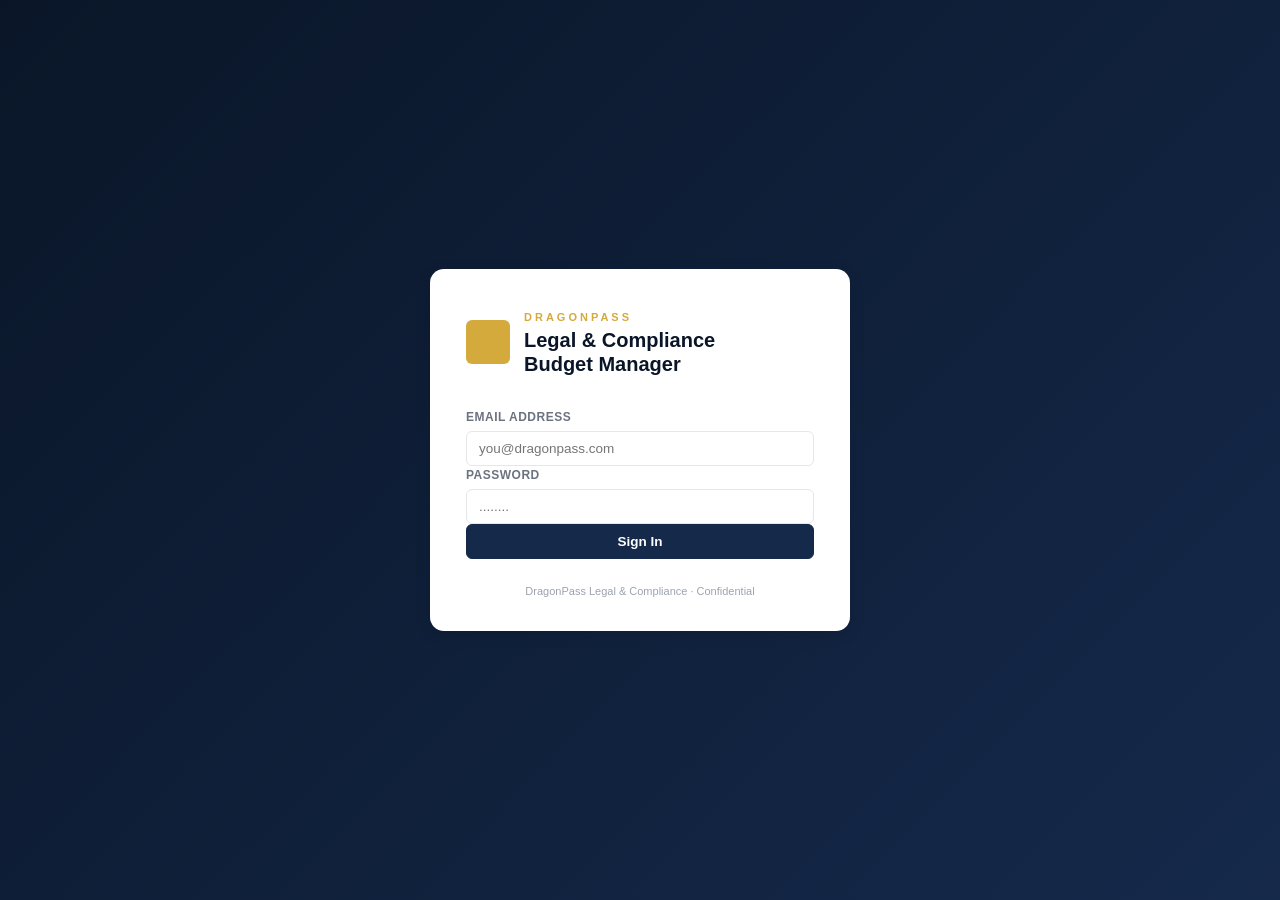
<file: index.html>
<!DOCTYPE html>
<html lang="en">
<head>
  <meta charset="UTF-8" />
  <meta name="viewport" content="width=device-width, initial-scale=1.0" />
  <title>DragonPass — Legal & Compliance Budget Manager</title>
  <link rel="stylesheet" href="styles.css?v=20260623c" />
</head>
<body>
  <div id="app"></div>
  <script src="app.js?v=20260623c"></script>
</body>
</html>
</file>
<file: styles.css>
/* ============================================================
   DragonPass Legal & Compliance — Budget Manager
   Theme: Midnight Navy + Gold
   ============================================================ */

/* ── Reset & Base ─────────────────────────────────────────── */
*, *::before, *::after { box-sizing: border-box; margin: 0; padding: 0; }

:root {
  --navy-900: #0a1628;
  --navy-800: #0f1f3a;
  --navy-700: #15294b;
  --navy-600: #1d3a64;
  --navy-500: #264f82;
  --navy-400: #3a6bb0;
  --navy-300: #5b8dd4;
  --navy-200: #8db5ed;
  --navy-100: #c5d9f6;
  --navy-50:  #eaf1fb;

  --gold-500: #c8972c;
  --gold-400: #d4aa3c;
  --gold-300: #e2bd52;
  --gold-200: #f0d478;
  --gold-100: #f9eab0;
  --gold-50:  #fdf6e0;

  --blue-accent: #2979ff;
  --blue-light: #82b1ff;
  --green:      #2ecc71;
  --red:        #e74c3c;
  --orange:     #e67e22;
  --teal:       #1abc9c;

  --bg:           #f3f4f6;
  --surface:      #ffffff;
  --sidebar-bg:   var(--navy-900);
  --sidebar-text: #a0b4d0;
  --sidebar-hover:#1d3a64;
  --text-primary: #111827;
  --text-secondary: #6b7280;
  --text-muted:   #9ca3af;
  --border:       #e5e7eb;
  --border-light: #f3f4f6;

  --radius-sm: 6px;
  --radius:    10px;
  --radius-lg: 14px;
  --shadow-sm: 0 1px 2px rgba(0,0,0,.05);
  --shadow:    0 1px 3px rgba(0,0,0,.08), 0 1px 2px rgba(0,0,0,.06);
  --shadow-lg: 0 4px 16px rgba(0,0,0,.10);
  --sidebar-w: 232px;
  --topbar-h:  60px;
  --transition: 0.18s ease;
}

html, body {
  height: 100%;
  font-family: -apple-system, BlinkMacSystemFont, "Segoe UI", Roboto, "Helvetica Neue", Arial, sans-serif;
  font-size: 14px;
  color: var(--text-primary);
  background: var(--bg);
  line-height: 1.5;
}

#app { height: 100%; display: flex; flex-direction: column; }

/* ── Login ──────────────────────────────────────────────── */
.login-wrap {
  flex: 1;
  display: flex;
  align-items: center;
  justify-content: center;
  background: linear-gradient(135deg, var(--navy-900) 0%, var(--navy-700) 100%);
  padding: 24px;
}

.login-card {
  background: var(--surface);
  border-radius: var(--radius-lg);
  padding: 40px 36px 32px;
  width: 100%;
  max-width: 420px;
  box-shadow: var(--shadow-lg);
}

.login-logo {
  display: flex;
  align-items: center;
  gap: 14px;
  margin-bottom: 32px;
}

.logo-square {
  width: 44px;
  height: 44px;
  background: var(--gold-400);
  border-radius: var(--radius-sm);
  flex-shrink: 0;
}

.logo-square.sm {
  width: 32px;
  height: 32px;
}

.login-brand {
  font-size: 11px;
  font-weight: 700;
  letter-spacing: 3px;
  color: var(--gold-400);
  text-transform: uppercase;
  margin-bottom: 2px;
}

.login-title {
  font-size: 20px;
  font-weight: 700;
  color: var(--navy-900);
  line-height: 1.2;
}

.login-footer {
  text-align: center;
  font-size: 11px;
  color: var(--text-muted);
  margin-top: 24px;
}

.error-msg {
  background: #fef2f2;
  color: var(--red);
  border: 1px solid #fecaca;
  border-radius: var(--radius-sm);
  padding: 10px 12px;
  margin-bottom: 12px;
  font-size: 13px;
}

/* ── Shell ──────────────────────────────────────────────── */
.shell {
  flex: 1;
  display: flex;
  height: 100%;
}

/* ── Sidebar ───────────────────────────────────────────── */
.sidebar {
  width: var(--sidebar-w);
  background: var(--sidebar-bg);
  display: flex;
  flex-direction: column;
  flex-shrink: 0;
}

.sidebar-logo {
  display: flex;
  align-items: center;
  gap: 10px;
  padding: 16px 18px;
  border-bottom: 1px solid rgba(255,255,255,.06);
}

.brand-name {
  font-size: 10px;
  font-weight: 700;
  letter-spacing: 2.5px;
  color: var(--gold-400);
  text-transform: uppercase;
}

.brand-sub {
  font-size: 12px;
  color: var(--sidebar-text);
}

.nav {
  flex: 1;
  padding: 12px 10px;
  overflow-y: auto;
}

.nav-section {
  font-size: 10px;
  font-weight: 600;
  letter-spacing: 1.5px;
  color: var(--navy-400);
  text-transform: uppercase;
  padding: 14px 12px 6px;
  margin-top: 4px;
}

.nav-item {
  display: flex;
  align-items: center;
  gap: 10px;
  padding: 10px 12px;
  border-radius: var(--radius-sm);
  color: var(--sidebar-text);
  cursor: pointer;
  font-size: 13.5px;
  transition: background var(--transition), color var(--transition);
  user-select: none;
}

.nav-item:hover {
  background: var(--sidebar-hover);
  color: #dde6f2;
}

.nav-item.active {
  background: var(--navy-600);
  color: #fff;
  font-weight: 600;
}

.nav-icon { font-size: 16px; width: 22px; text-align: center; }

.badge {
  background: var(--red);
  color: #fff;
  font-size: 10px;
  font-weight: 700;
  padding: 2px 7px;
  border-radius: 20px;
  margin-left: auto;
  min-width: 20px;
  text-align: center;
}

.sidebar-user {
  display: flex;
  align-items: center;
  gap: 10px;
  padding: 14px 16px;
  border-top: 1px solid rgba(255,255,255,.06);
}

.user-avatar {
  width: 34px;
  height: 34px;
  border-radius: 50%;
  background: var(--gold-400);
  color: var(--navy-900);
  display: flex;
  align-items: center;
  justify-content: center;
  font-weight: 700;
  font-size: 14px;
  flex-shrink: 0;
}

.user-info { flex: 1; min-width: 0; }

.user-name {
  font-size: 13px;
  font-weight: 600;
  color: #e0e8f2;
  white-space: nowrap;
  overflow: hidden;
  text-overflow: ellipsis;
}

.user-role {
  font-size: 11px;
  color: var(--navy-300);
}

.logout-btn {
  background: none;
  border: 1px solid rgba(255,255,255,.12);
  color: var(--sidebar-text);
  width: 30px;
  height: 30px;
  border-radius: var(--radius-sm);
  cursor: pointer;
  font-size: 16px;
  transition: all var(--transition);
  display: flex;
  align-items: center;
  justify-content: center;
}

.logout-btn:hover {
  background: var(--red);
  border-color: var(--red);
  color: #fff;
}

/* ── Topbar ─────────────────────────────────────────────── */
.main-wrap {
  flex: 1;
  display: flex;
  flex-direction: column;
  min-width: 0;
}

.topbar {
  height: var(--topbar-h);
  background: var(--surface);
  border-bottom: 1px solid var(--border);
  display: flex;
  align-items: center;
  justify-content: space-between;
  padding: 0 24px;
  flex-shrink: 0;
}

.topbar-title {
  font-size: 18px;
  font-weight: 700;
  color: var(--navy-900);
}

.topbar-actions {
  display: flex;
  gap: 8px;
}

.topbar-right {
  display: flex;
  align-items: center;
  gap: 20px;
}

/* ── Main Content ───────────────────────────────────────── */
.main-content {
  flex: 1;
  overflow-y: auto;
  padding: 24px;
}

/* ── Buttons ────────────────────────────────────────────── */
.btn {
  display: inline-flex;
  align-items: center;
  justify-content: center;
  padding: 9px 18px;
  border-radius: var(--radius-sm);
  font-size: 13.5px;
  font-weight: 600;
  cursor: pointer;
  transition: all var(--transition);
  border: 1px solid transparent;
  gap: 6px;
  white-space: nowrap;
  text-decoration: none;
}

.btn-primary {
  background: var(--navy-700);
  color: #fff;
  border-color: var(--navy-700);
}

.btn-primary:hover {
  background: var(--navy-600);
  border-color: var(--navy-600);
}

.btn-secondary {
  background: var(--surface);
  color: var(--text-primary);
  border-color: var(--border);
}

.btn-secondary:hover {
  background: var(--bg);
}

.btn-danger {
  background: var(--red);
  color: #fff;
  border-color: var(--red);
}

.btn-danger:hover {
  background: #c0392b;
  border-color: #c0392b;
}

.btn-success {
  background: var(--green);
  color: #fff;
  border-color: var(--green);
}

.btn-success:hover {
  background: #27ae60;
  border-color: #27ae60;
}

.btn-sm {
  padding: 5px 10px;
  font-size: 12px;
}

.btn-full { width: 100%; }

.btn-link {
  background: none;
  border: none;
  color: var(--navy-500);
  cursor: pointer;
  font-size: 13px;
  font-weight: 500;
  padding: 2px 6px;
  text-decoration: none;
  display: inline-flex;
  align-items: center;
  gap: 3px;
}

.btn-link:hover { color: var(--navy-700); text-decoration: underline; }
.btn-link.approve { color: var(--green); }
.btn-link.approve:hover { color: #27ae60; }
.btn-link.reject { color: var(--red); }
.btn-link.reject:hover { color: #c0392b; }
.btn-link.edit { color: var(--blue-accent); }
.btn-link.edit:hover { color: #1565c0; }

/* ── Dashboard ──────────────────────────────────────────── */
.dashboard-grid {
  display: grid;
  grid-template-columns: repeat(4, 1fr);
  gap: 16px;
  margin-bottom: 20px;
}

.stat-card {
  background: var(--surface);
  border-radius: var(--radius);
  padding: 20px 24px;
  box-shadow: var(--shadow-sm);
  border: 1px solid var(--border);
  position: relative;
  overflow: hidden;
}

.stat-card.clickable,
.dash-card.clickable {
  cursor: pointer;
  transition: box-shadow 0.18s ease, transform 0.18s ease, border-color 0.18s ease;
}

.stat-card.clickable:hover,
.dash-card.clickable:hover {
  box-shadow: 0 4px 16px rgba(0,0,0,.12);
  transform: translateY(-2px);
  border-color: var(--navy-300);
}

.stat-card::before {
  content: '';
  position: absolute;
  top: 0;
  left: 0;
  width: 4px;
  height: 100%;
  border-radius: 4px 0 0 4px;
}

.stat-card.accent-blue::before   { background: var(--navy-500); }
.stat-card.accent-gold::before   { background: var(--gold-400); }
.stat-card.accent-orange::before { background: var(--orange); }
.stat-card.accent-green::before  { background: var(--green); }

.stat-label {
  font-size: 12px;
  font-weight: 600;
  color: var(--text-secondary);
  text-transform: uppercase;
  letter-spacing: 0.5px;
  margin-bottom: 6px;
}

.stat-value {
  font-size: 26px;
  font-weight: 800;
  color: var(--navy-900);
  line-height: 1.1;
}

.stat-sub {
  font-size: 12px;
  color: var(--text-muted);
  margin-top: 2px;
}

/* ── Dashboard Rows / Cards ─────────────────────────────── */
.dashboard-row {
  display: grid;
  grid-template-columns: 1fr 1fr;
  gap: 16px;
  margin-bottom: 20px;
}

.dash-card {
  background: var(--surface);
  border-radius: var(--radius);
  padding: 20px 24px;
  box-shadow: var(--shadow-sm);
  border: 1px solid var(--border);
}

.dash-card.full { grid-column: 1 / -1; }

.dash-card-title {
  font-size: 14px;
  font-weight: 700;
  color: var(--navy-800);
  margin-bottom: 16px;
}

.bar-compare, .bar-row { display: flex; flex-direction: column; gap: 14px; }

.bar-row {
  display: flex;
  align-items: center;
  gap: 12px;
}

.bar-label {
  width: 120px;
  font-size: 12px;
  color: var(--text-secondary);
  flex-shrink: 0;
}

.bar-track {
  flex: 1;
  height: 8px;
  background: var(--bg);
  border-radius: 4px;
  overflow: hidden;
}

.bar-fill {
  height: 100%;
  border-radius: 4px;
  transition: width 0.5s ease;
}

.bar-fill.blue   { background: var(--navy-500); }
.bar-fill.gold   { background: var(--gold-400); }
.bar-fill.navy   { background: var(--navy-700); }

.bar-val {
  font-size: 12px;
  font-weight: 600;
  color: var(--text-primary);
  width: 100px;
  text-align: right;
  flex-shrink: 0;
}

.empty-note {
  color: var(--text-muted);
  font-size: 13px;
  font-style: italic;
}

.vendor-summary {
  display: flex;
  justify-content: space-around;
  padding: 12px 0;
}

.vs-item {
  text-align: center;
}

.vs-item span {
  display: block;
  font-size: 24px;
  font-weight: 800;
  color: var(--navy-800);
}

.vs-item label {
  font-size: 11px;
  color: var(--text-secondary);
  text-transform: uppercase;
  letter-spacing: 0.5px;
  margin-top: 4px;
}

/* ── Mini Table (Dashboard) ─────────────────────────────── */
.mini-table {
  width: 100%;
  border-collapse: collapse;
  font-size: 13px;
}

.mini-table th {
  text-align: left;
  padding: 8px 10px;
  font-size: 11px;
  font-weight: 700;
  color: var(--text-secondary);
  text-transform: uppercase;
  letter-spacing: 0.5px;
  border-bottom: 2px solid var(--border);
}

.mini-table td {
  padding: 8px 10px;
  border-bottom: 1px solid var(--border-light);
  color: var(--text-primary);
}

.mini-table .desc-cell { max-width: 200px; overflow: hidden; text-overflow: ellipsis; white-space: nowrap; }

/* ── Data Table ─────────────────────────────────────────── */
.data-table {
  width: 100%;
  border-collapse: collapse;
  font-size: 13px;
}

.data-table th {
  text-align: left;
  padding: 10px 12px;
  font-size: 11px;
  font-weight: 700;
  color: var(--text-secondary);
  text-transform: uppercase;
  letter-spacing: 0.5px;
  border-bottom: 2px solid var(--border);
  white-space: nowrap;
}

.data-table td {
  padding: 10px 12px;
  border-bottom: 1px solid var(--border-light);
  vertical-align: middle;
}

.data-table tr:hover td { background: var(--navy-50); }

.data-table .desc-cell { max-width: 260px; overflow: hidden; text-overflow: ellipsis; white-space: nowrap; }
.data-table .actions-cell { white-space: nowrap; }

/* ── Status Badges ──────────────────────────────────────── */
.status-badge {
  display: inline-block;
  padding: 3px 10px;
  border-radius: 20px;
  font-size: 11px;
  font-weight: 700;
  text-transform: capitalize;
}

.status-pending  { background: #fff3cd; color: #856404; }
.status-approved { background: #d4edda; color: #155724; }
.status-rejected { background: #f8d7da; color: #721c24; }

.tag {
  display: inline-block;
  padding: 2px 8px;
  border-radius: 4px;
  font-size: 11px;
  font-weight: 600;
}

.tag-actual    { background: var(--navy-100); color: var(--navy-700); }
.tag-allocation{ background: var(--gold-100); color: #7a5c12; }
.tag-behalf    { background: #fce4ec; color: #c62828; }
.tag-cat       { background: #e8f5e9; color: #2e7d32; }
.tag-role-gc   { background: var(--gold-100); color: #7a5c12; font-weight: 700; }
.tag-role-member { background: var(--navy-100); color: var(--navy-700); }

.email-link {
  color: var(--navy-500);
  font-size: 12px;
}

/* ── Filter Bar ─────────────────────────────────────────── */
.filter-bar {
  display: flex;
  gap: 10px;
  margin-bottom: 16px;
  flex-wrap: wrap;
}

.search-input {
  flex: 1;
  min-width: 200px;
  padding: 9px 14px;
  border: 1px solid var(--border);
  border-radius: var(--radius-sm);
  font-size: 13.5px;
  background: var(--surface);
  color: var(--text-primary);
  outline: none;
}

.search-input:focus {
  border-color: var(--navy-400);
  box-shadow: 0 0 0 3px rgba(38,79,130,.08);
}

.filter-select {
  padding: 9px 14px;
  border: 1px solid var(--border);
  border-radius: var(--radius-sm);
  font-size: 13.5px;
  background: var(--surface);
  color: var(--text-primary);
  outline: none;
  min-width: 150px;
}

/* ── Empty State ────────────────────────────────────────── */
.empty-state {
  text-align: center;
  padding: 60px 20px;
  color: var(--text-muted);
}

.empty-icon { font-size: 40px; margin-bottom: 12px; }
.empty-state p { font-size: 14px; }

/* ── Modal ──────────────────────────────────────────────── */
.modal-overlay {
  display: flex;
  align-items: center;
  justify-content: center;
  position: fixed;
  inset: 0;
  background: rgba(10,22,40,.55);
  z-index: 100;
  padding: 24px;
  backdrop-filter: blur(3px);
}

.modal-box {
  background: var(--surface);
  border-radius: var(--radius-lg);
  width: 100%;
  max-width: 620px;
  max-height: 85vh;
  overflow-y: auto;
  box-shadow: var(--shadow-lg);
}

.modal-header {
  display: flex;
  align-items: center;
  justify-content: space-between;
  padding: 18px 24px;
  border-bottom: 1px solid var(--border);
}

.modal-header h2 {
  font-size: 17px;
  font-weight: 700;
  color: var(--navy-900);
}

.modal-close {
  background: none;
  border: none;
  font-size: 20px;
  color: var(--text-muted);
  cursor: pointer;
  width: 32px;
  height: 32px;
  border-radius: var(--radius-sm);
  display: flex;
  align-items: center;
  justify-content: center;
}

.modal-close:hover { background: var(--bg); color: var(--text-primary); }

.modal-form {
  padding: 20px 24px;
  display: flex;
  flex-direction: column;
  gap: 16px;
}

.modal-footer {
  display: flex;
  justify-content: flex-end;
  gap: 10px;
  padding: 16px 24px;
  border-top: 1px solid var(--border);
}

/* ── Form Fields ────────────────────────────────────────── */
.field-group {
  display: flex;
  flex-direction: column;
  gap: 5px;
  flex: 1;
}

.field-group label {
  font-size: 12px;
  font-weight: 700;
  color: var(--text-secondary);
  text-transform: uppercase;
  letter-spacing: 0.5px;
}

.field-group input,
.field-group select,
.field-group textarea {
  padding: 9px 12px;
  border: 1px solid var(--border);
  border-radius: var(--radius-sm);
  font-size: 13.5px;
  font-family: inherit;
  background: var(--surface);
  color: var(--text-primary);
  outline: none;
  transition: border-color var(--transition);
}

.field-group input:focus,
.field-group select:focus,
.field-group textarea:focus {
  border-color: var(--navy-400);
  box-shadow: 0 0 0 3px rgba(38,79,130,.08);
}

.field-group textarea { resize: vertical; min-height: 70px; }
.field-hint { font-size: 11px; color: var(--text-muted); }

.form-row {
  display: grid;
  grid-template-columns: 1fr 1fr;
  gap: 14px;
}

/* ── Contact Row (vendor form) ──────────────────────────── */
.contact-row {
  display: flex;
  gap: 8px;
  align-items: center;
  margin-bottom: 8px;
}

.contact-row input {
  flex: 1;
  padding: 8px 12px;
  border: 1px solid var(--border);
  border-radius: var(--radius-sm);
  font-size: 13px;
  outline: none;
}

.contact-row input:focus {
  border-color: var(--navy-400);
}

/* ── Detail Grid ────────────────────────────────────────── */
.detail-grid {
  padding: 20px 24px;
  display: grid;
  grid-template-columns: 1fr 1fr;
  gap: 16px;
}

.detail-row {
  display: flex;
  flex-direction: column;
  gap: 3px;
}

.detail-row.full { grid-column: 1 / -1; }

.detail-row label {
  font-size: 11px;
  font-weight: 700;
  color: var(--text-secondary);
  text-transform: uppercase;
}

.detail-row span {
  font-size: 14px;
  color: var(--text-primary);
}

/* ── Notifications ──────────────────────────────────────── */
.notif-list {
  display: flex;
  flex-direction: column;
  gap: 8px;
}

.notif-card {
  background: var(--surface);
  border: 1px solid var(--border);
  border-radius: var(--radius);
  padding: 14px 18px;
  cursor: pointer;
  transition: background var(--transition);
}

.notif-card:hover { background: var(--navy-50); }

.notif-card.unread {
  border-left: 3px solid var(--navy-500);
  background: var(--navy-50);
}

.notif-meta {
  display: flex;
  align-items: center;
  gap: 10px;
  font-size: 11px;
  color: var(--text-muted);
  margin-bottom: 6px;
}

.notif-dot {
  width: 7px;
  height: 7px;
  border-radius: 50%;
  background: var(--blue-accent);
  flex-shrink: 0;
}

.notif-subject {
  font-size: 14px;
  font-weight: 700;
  color: var(--navy-800);
  margin-bottom: 4px;
}

.notif-body {
  font-size: 12px;
  color: var(--text-secondary);
  white-space: pre-line;
}

.notif-to {
  font-weight: 600;
  color: var(--text-secondary);
}

.notif-date { margin-left: auto; }

/* ── Toast ──────────────────────────────────────────────── */
.toast {
  position: fixed;
  bottom: 30px;
  left: 50%;
  transform: translateX(-50%) translateY(20px);
  background: var(--navy-900);
  color: #fff;
  padding: 12px 24px;
  border-radius: var(--radius);
  font-size: 13.5px;
  font-weight: 600;
  box-shadow: var(--shadow-lg);
  z-index: 200;
  opacity: 0;
  transition: opacity 0.3s ease, transform 0.3s ease;
  pointer-events: none;
}

.toast.show {
  opacity: 1;
  transform: translateX(-50%) translateY(0);
}

/* ── Currency Display ───────────────────────────────────── */
.currency-display {
  display: flex;
  align-items: center;
  gap: 10px;
  font-size: 12px;
}

.currency-display label {
  color: var(--text-secondary);
  font-weight: 600;
  white-space: nowrap;
}

.currency-select {
  padding: 6px 10px;
  border: 1px solid var(--border);
  border-radius: var(--radius-sm);
  font-size: 13px;
  font-weight: 600;
  background: var(--surface);
  color: var(--text-primary);
  cursor: pointer;
  outline: none;
  min-width: 90px;
}

.currency-select:focus {
  border-color: var(--navy-400);
  box-shadow: 0 0 0 3px rgba(38,79,130,.08);
}

.rate-updated {
  font-size: 10px;
  color: var(--text-muted);
  white-space: nowrap;
}

.rate-updated.warn {
  color: var(--orange);
  font-weight: 600;
}

/* ── Amount Input with Currency ─────────────────────────── */
.amount-input-row {
  display: flex;
  gap: 0;
  align-items: stretch;
}

.currency-input-select {
  padding: 9px 8px;
  border: 1px solid var(--border);
  border-right: none;
  border-radius: var(--radius-sm) 0 0 var(--radius-sm);
  font-size: 13px;
  font-weight: 600;
  background: var(--navy-50);
  color: var(--navy-700);
  cursor: pointer;
  outline: none;
  min-width: 85px;
  flex-shrink: 0;
}

.currency-input-select:focus {
  border-color: var(--navy-400);
  box-shadow: -3px 0 0 3px rgba(38,79,130,.08);
}

.amount-input-row input[type="number"] {
  flex: 1;
  min-width: 120px;
  border-radius: 0 var(--radius-sm) var(--radius-sm) 0;
}

.amount-input-row input[type="number"]:focus {
  border-color: var(--navy-400);
  box-shadow: 3px 0 0 3px rgba(38,79,130,.08);
}

/* ── Budget Utilization Bar ─────────────────────────────── */
.budget-util-bar {
  padding: 8px 0;
}

.budget-util-track {
  height: 32px;
  background: var(--bg);
  border-radius: var(--radius-sm);
  overflow: hidden;
  position: relative;
}

.budget-util-fill {
  height: 100%;
  border-radius: var(--radius-sm);
  display: flex;
  align-items: center;
  justify-content: flex-end;
  padding-right: 10px;
  transition: width 0.6s ease;
  min-width: fit-content;
}

.budget-util-fill.good  { background: linear-gradient(90deg, var(--navy-500), var(--navy-400)); }
.budget-util-fill.warn  { background: linear-gradient(90deg, var(--gold-400), var(--orange)); }
.budget-util-fill.danger { background: linear-gradient(90deg, var(--orange), var(--red)); }

.budget-util-label {
  color: #fff;
  font-size: 13px;
  font-weight: 700;
  text-shadow: 0 1px 2px rgba(0,0,0,.3);
  white-space: nowrap;
}

.budget-util-marks {
  display: flex;
  justify-content: space-between;
  margin-top: 6px;
  font-size: 11px;
  color: var(--text-muted);
}

/* ── My Matters ──────────────────────────────────────────── */
.matters-summary-grid {
  display: grid;
  grid-template-columns: repeat(4, 1fr);
  gap: 16px;
  margin-bottom: 8px;
}

@media (max-width: 900px) {
  .matters-summary-grid { grid-template-columns: repeat(2, 1fr); }
}

/* ── Email Configuration ─────────────────────────────────── */
.email-config-form {
  max-width: 560px;
}

.email-config-form .field-hint {
  margin-top: 4px;
}

.email-config-form code {
  background: var(--navy-100);
  padding: 1px 5px;
  border-radius: 3px;
  font-size: 12px;
  color: var(--navy-700);
}

/* ═══════════════════════════════════════════════════════════
   BUDGET CONFIGURATION PAGE
   ═══════════════════════════════════════════════════════════ */
.budget-config-grid {
  display: flex;
  flex-direction: column;
  gap: 20px;
}

.total-budget-row {
  display: flex;
  align-items: flex-end;
  gap: 32px;
  flex-wrap: wrap;
}

.big-input {
  padding: 14px 18px !important;
  font-size: 22px !important;
  font-weight: 700 !important;
  color: var(--navy-800) !important;
  letter-spacing: 0.5px;
}

.total-budget-stats {
  display: flex;
  gap: 32px;
  align-items: flex-end;
}

.tbs-item {
  display: flex;
  flex-direction: column;
  align-items: center;
}

.tbs-val {
  font-size: 22px;
  font-weight: 800;
  color: var(--navy-800);
}

.tbs-val.over  { color: var(--red); }
.tbs-val.under { color: var(--green); }

.tbs-label {
  font-size: 11px;
  color: var(--text-secondary);
  text-transform: uppercase;
  letter-spacing: 0.5px;
  margin-top: 2px;
}

.subcat-table-wrap {
  overflow-x: auto;
}

.subcat-alloc-input {
  width: 140px;
  padding: 8px 12px !important;
  border: 1px solid var(--border) !important;
  border-radius: var(--radius-sm) !important;
  font-size: 13.5px !important;
  font-weight: 600 !important;
  text-align: right;
  background: var(--surface);
  color: var(--text-primary);
  outline: none;
}

.subcat-alloc-input:focus {
  border-color: var(--navy-400) !important;
  box-shadow: 0 0 0 3px rgba(38,79,130,.08) !important;
}

.subcat-bar-wrap {
  min-width: 150px;
}

.subcat-bar-track {
  height: 10px;
  background: var(--bg);
  border-radius: 5px;
  overflow: hidden;
}

.subcat-bar-fill {
  height: 100%;
  background: linear-gradient(90deg, var(--navy-500), var(--gold-400));
  border-radius: 5px;
  transition: width 0.4s ease;
}

.subcat-bar-fill.util-fill.good  { background: linear-gradient(90deg, var(--green), #4ade80); }
.subcat-bar-fill.util-fill.warn  { background: linear-gradient(90deg, var(--orange), #fbbf24); }
.subcat-bar-fill.util-fill.danger { background: linear-gradient(90deg, var(--red), #f87171); }

.total-row td {
  border-top: 2px solid var(--border) !important;
  font-size: 14px;
  background: var(--navy-50) !important;
}

.allocation-chart {
  padding: 10px 0;
}

/* ── Responsive ───────────────────────────────────────── */
@media (max-width: 1024px) {
  .dashboard-grid { grid-template-columns: repeat(2, 1fr); }
}

@media (max-width: 768px) {
  .sidebar { width: 60px; }
  .sidebar-logo div,
  .sidebar .brand-sub,
  .sidebar .nav-section,
  .sidebar .nav-item { font-size: 0; gap: 0; justify-content: center; }

  .sidebar .nav-item .nav-icon { font-size: 18px; margin: 0; }

  .sidebar .user-name,
  .sidebar .user-role { display: none; }
  .sidebar .nav-item .badge { display: none; }

  .dashboard-grid { grid-template-columns: 1fr; }
  .dashboard-row { grid-template-columns: 1fr; }
  .form-row { grid-template-columns: 1fr; }
  .data-table { font-size: 11px; }
  .data-table th, .data-table td { padding: 6px 8px; }
}

@media (max-width: 480px) {
  .topbar { padding: 0 12px; }
  .main-content { padding: 12px; }
  .login-card { padding: 24px 20px; }
}
</file>
